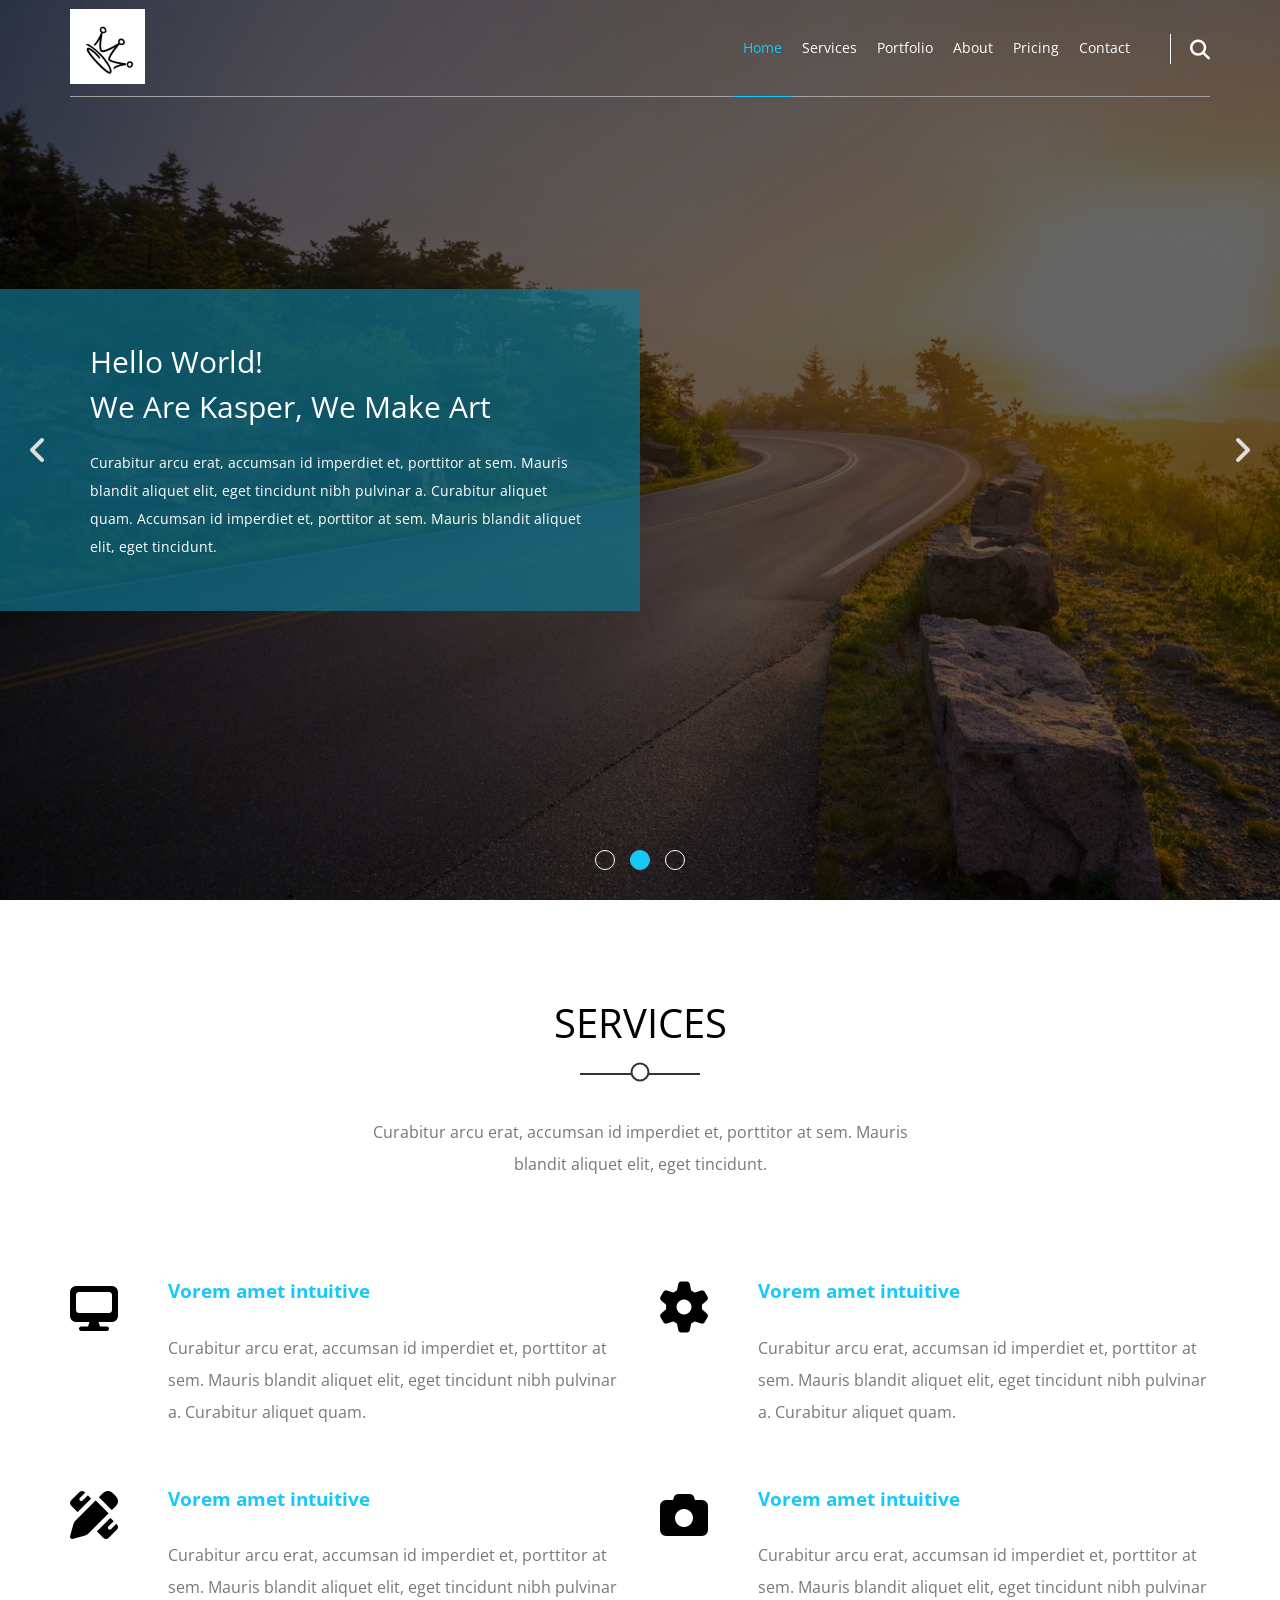
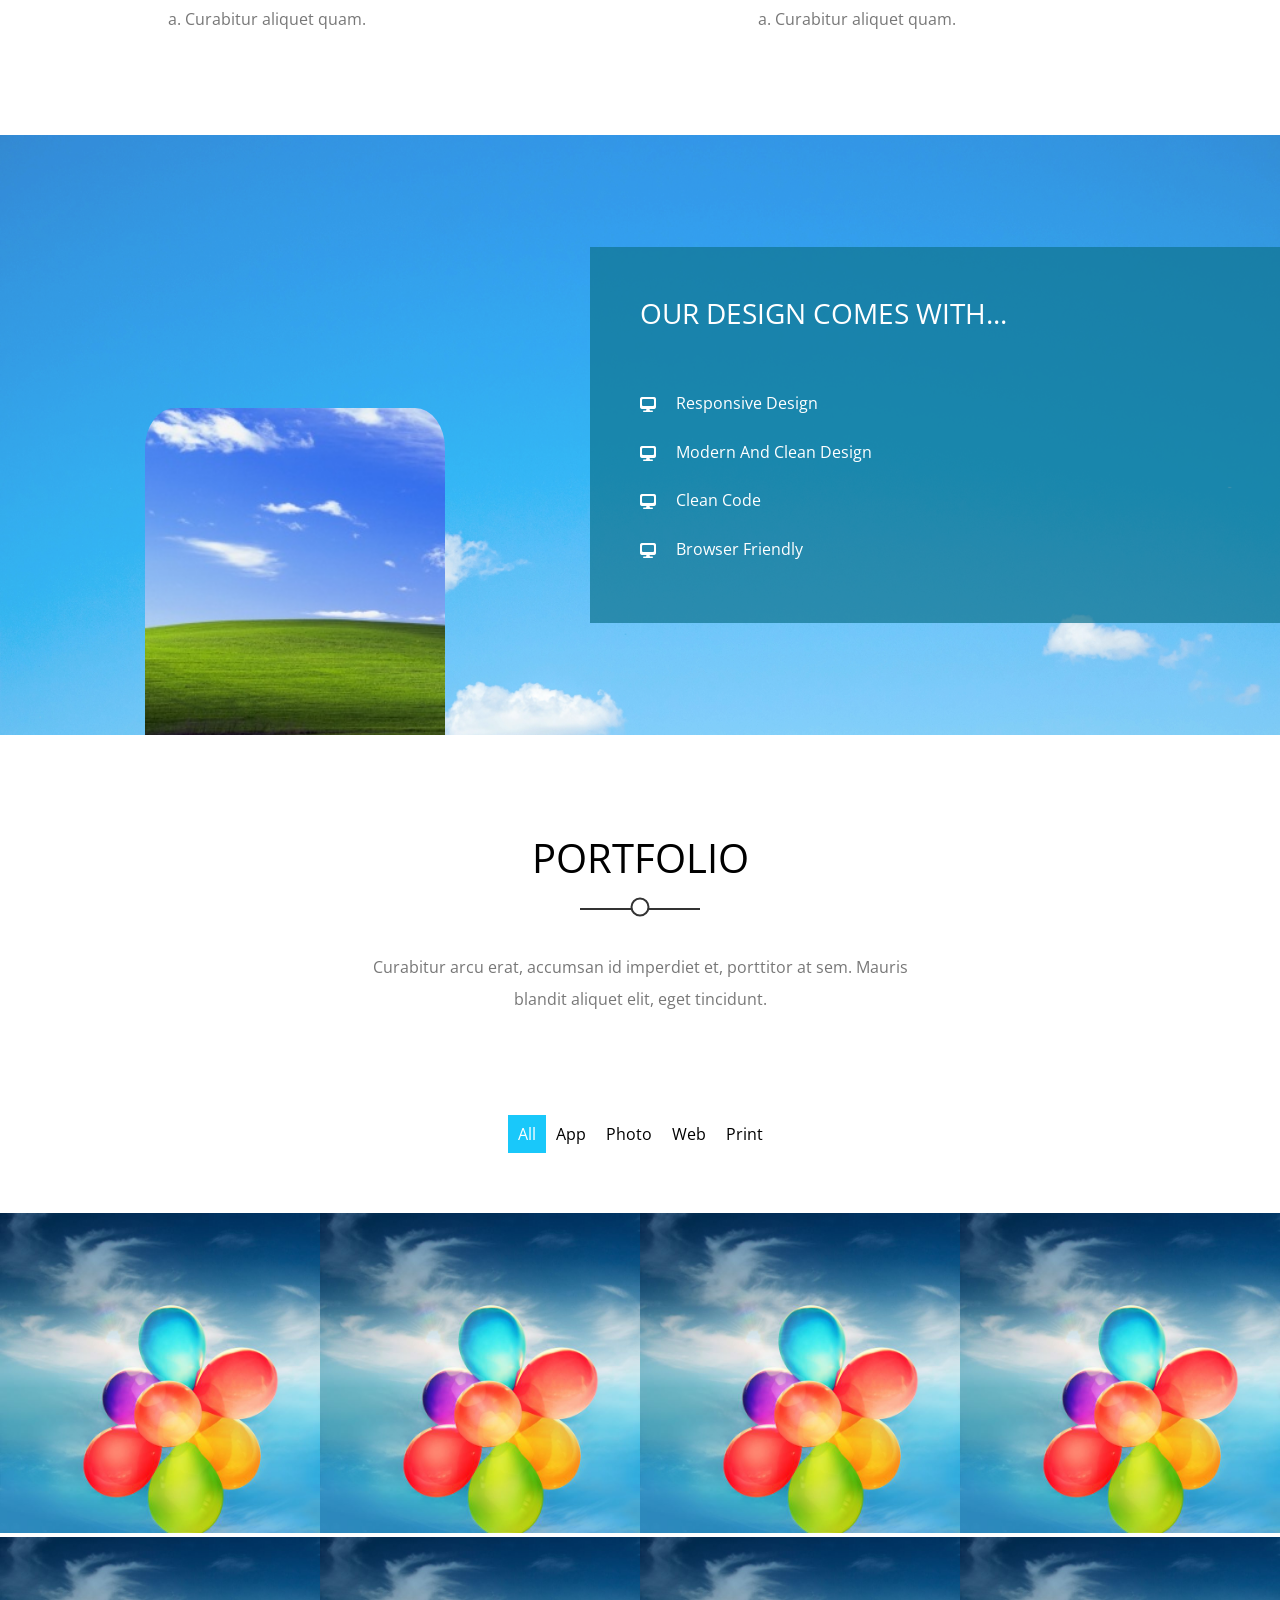
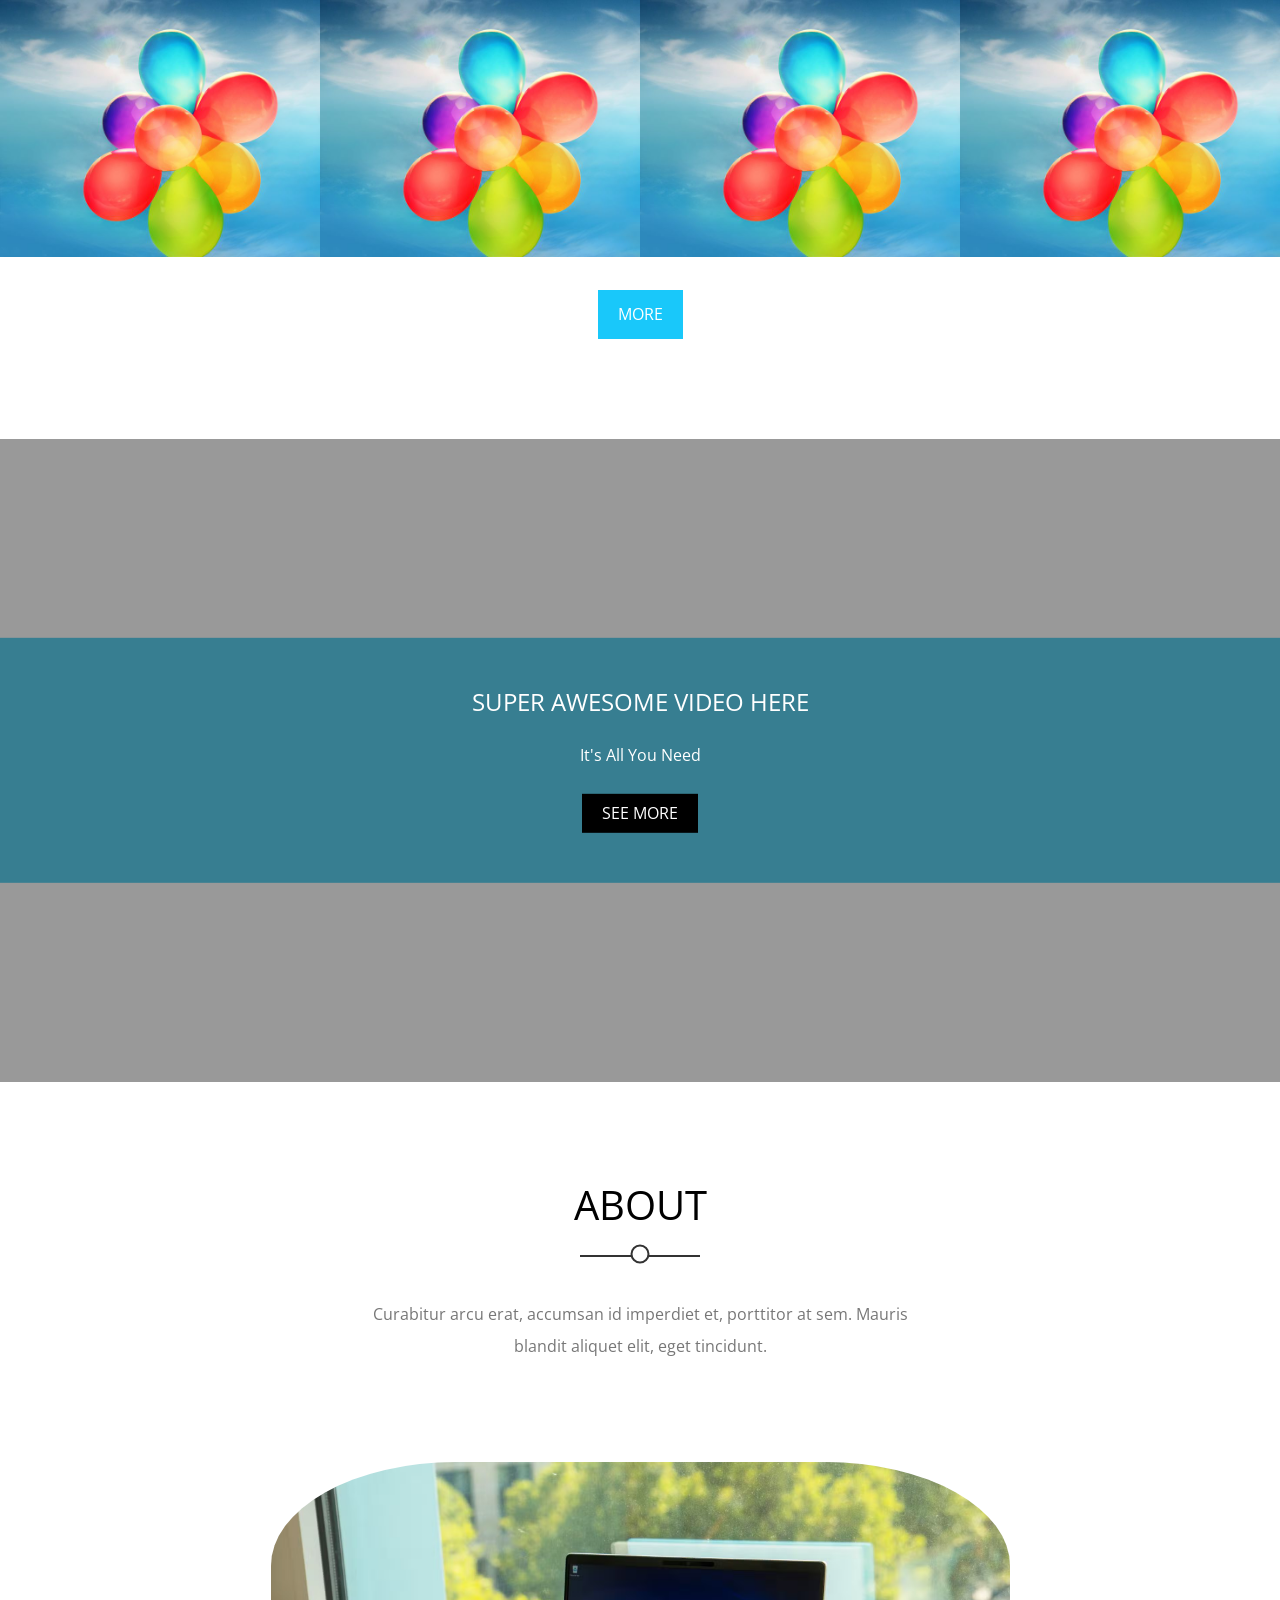
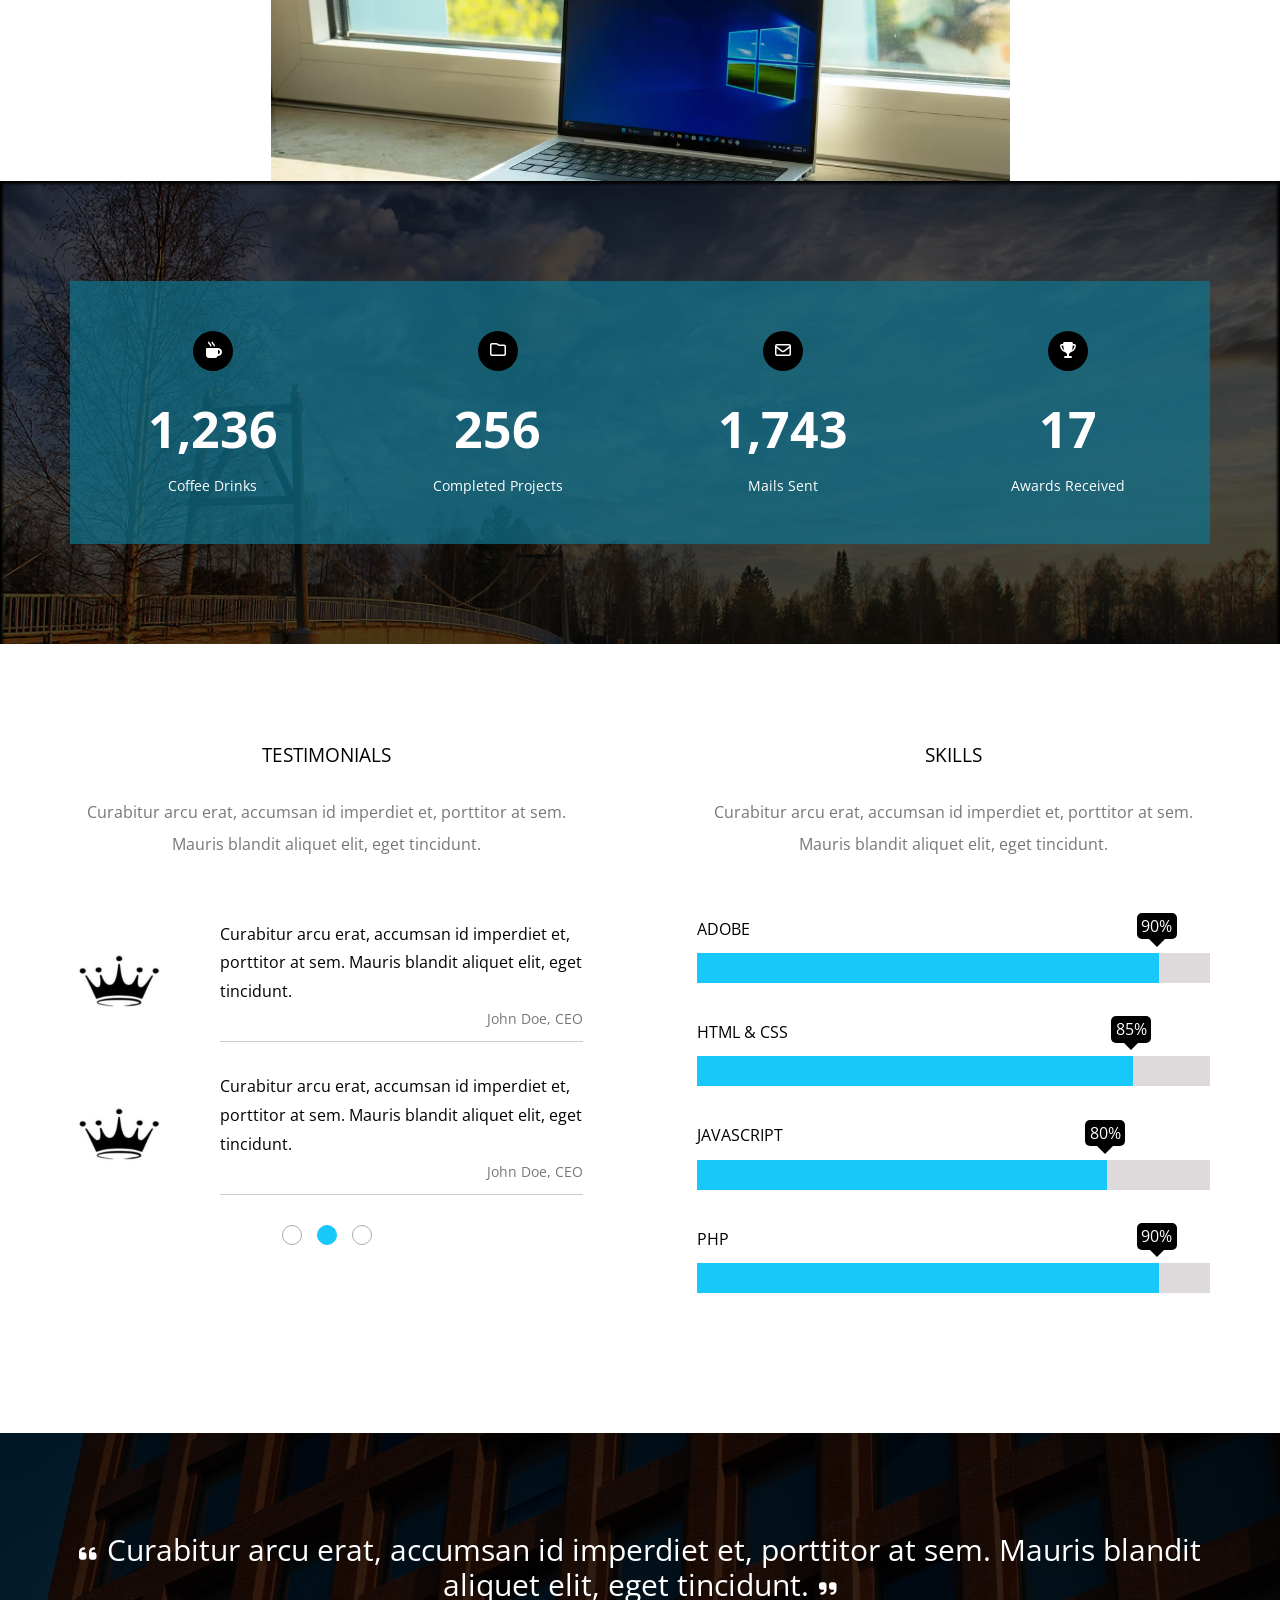
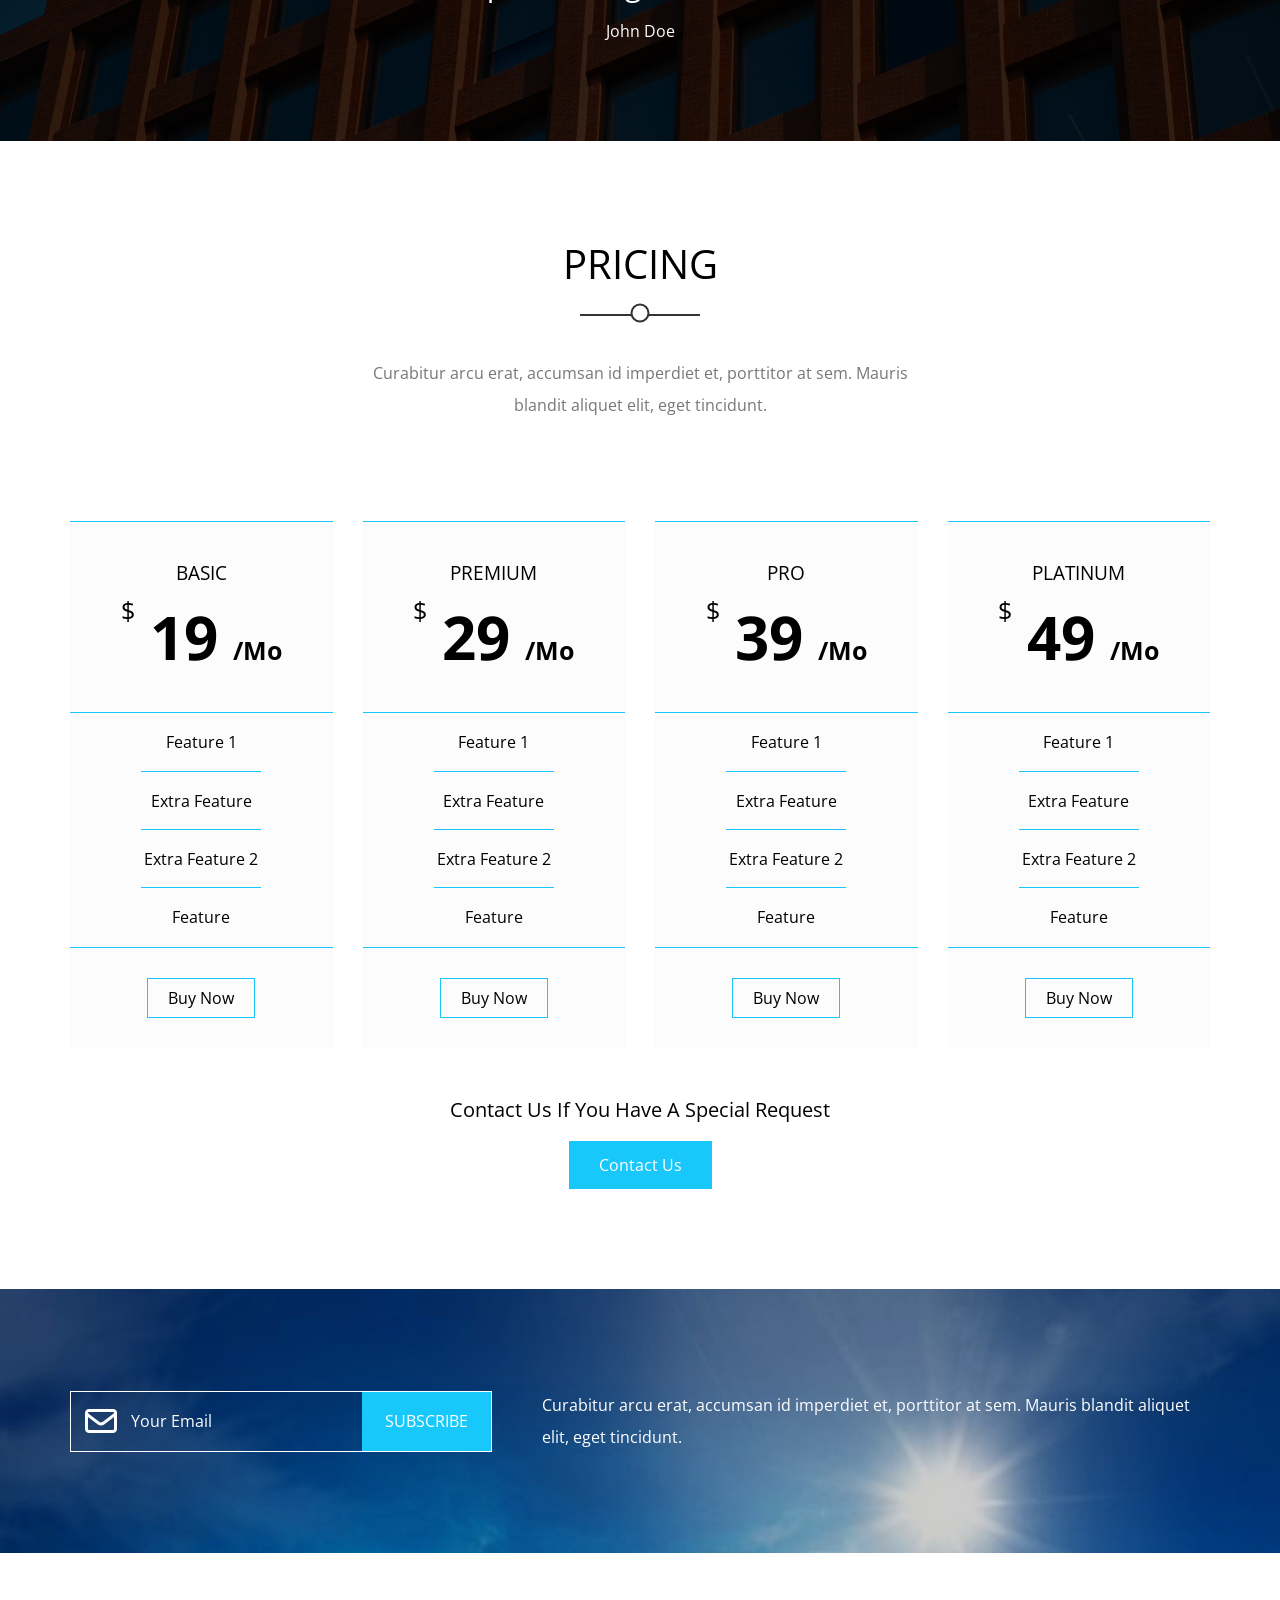
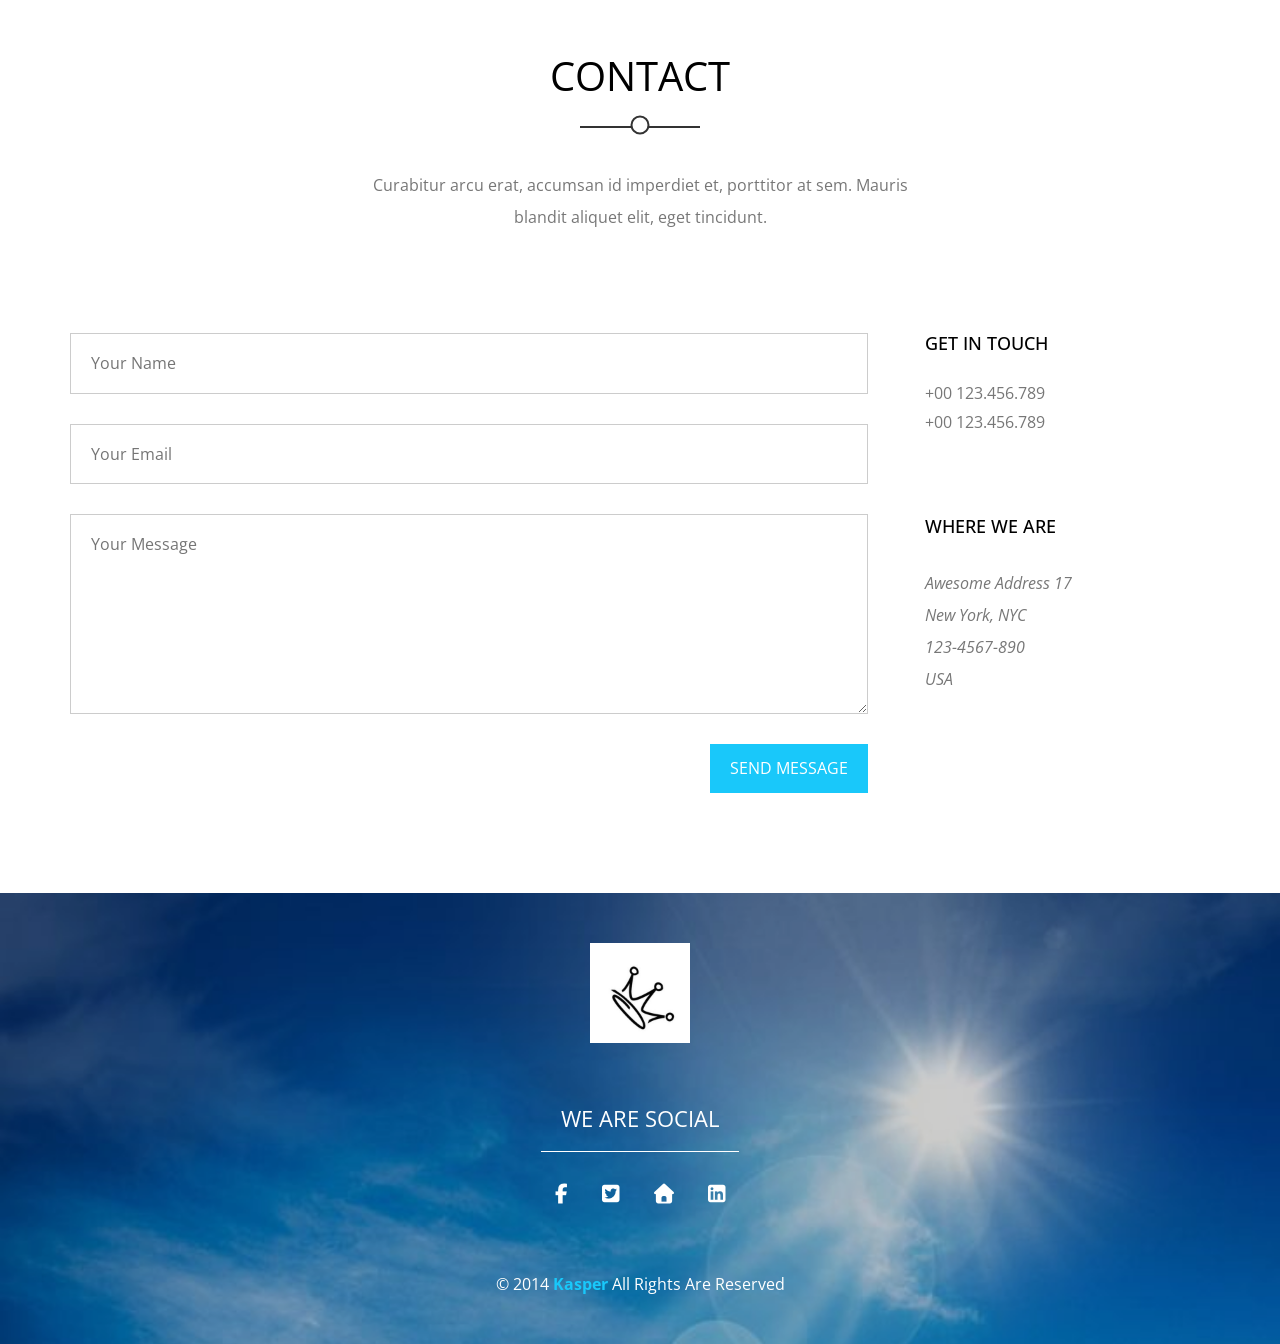
<file: index.html>
<!DOCTYPE html>
<html lang="en">

<head>
    <meta charset="UTF-8">
    <meta name="viewport" content="width=device-width, initial-scale=1.0">
    <title>Kasper | Template two</title>
    <!-- Render All Elements Normally -->
    <link rel="stylesheet" href="css/normalize.css">
    <!-- Font Awesome Library -->
    <link rel="stylesheet" href="css/all.min.css">
    <!-- Main Template CSS -->
    <link rel="stylesheet" href="css/Kasper.css">
    <!-- Components -->
    <link rel="stylesheet" href="css/Components.css">
    <!-- Google Font -->
    <link rel="preconnect" href="https://fonts.googleapis.com">
    <link rel="preconnect" href="https://fonts.gstatic.com" crossorigin>
    <link href="https://fonts.googleapis.com/css2?family=Open+Sans:ital,wght@0,300..800;1,300..800&display=swap"
        rel="stylesheet">
</head>

<body>


    <!-- Start Header  -->
    <header>
        <div class="container">
            <a href="#" class="logo">
                <img src="Images/Logo1 300x300.jpg" alt="Logo">
            </a>
            <nav>
                <i class="fas fa-bars toggle-menu"></i>
                <ul>
                    <li><a href="#" class="active">Home</a></li>
                    <li><a href="#">Services</a></li>
                    <li><a href="#">Portfolio</a></li>
                    <li><a href="#">About</a></li>
                    <li><a href="#">Pricing</a></li>
                    <li><a href="#">Contact</a></li>
                </ul>
                <div class="form">
                    <i class="fas fa-search"></i>
                </div>
            </nav>
        </div>
    </header>
    <!-- End Header  -->

    <!-- Start Landing -->
    <div class="landing">
        <div class="overlay"></div>
        <div class="text">
            <div class="content">
                <h2>Hello World! <Br>
                    We Are Kasper, We Make Art</h2>
                <p>Curabitur arcu erat, accumsan id imperdiet et, porttitor at sem. Mauris blandit aliquet elit, eget
                    tincidunt nibh pulvinar a. Curabitur aliquet quam. Accumsan id imperdiet et, porttitor at sem.
                    Mauris blandit aliquet elit, eget tincidunt.</p>
            </div>
        </div>
        <i class="fas fa-angle-left change-background fa-2x left"></i>
        <i class="fas fa-angle-right change-background fa-2x right"></i>
        <ul class="bullets">
            <li></li>
            <li class="active"></li>
            <li></li>
        </ul>
    </div>
    <!-- End Landing -->

    <!-- Start Services -->
    <div class="services">
        <div class="container">
            <div class="main-heading">
                <h2>Services</h2>
                <p>Curabitur arcu erat, accumsan id imperdiet et, porttitor at sem. Mauris blandit aliquet elit, eget
                    tincidunt.</p>
            </div>
            <div class="services-container">
                <div class="srv-box">
                    <i class="fas fa-desktop fa-3x"></i>
                    <div class="srv-text">
                        <h3>Vorem amet intuitive
                        </h3>
                        <p>Curabitur arcu erat, accumsan id imperdiet et, porttitor at sem. Mauris blandit aliquet elit,
                            eget tincidunt nibh pulvinar a. Curabitur aliquet quam.
                        </p>
                    </div>
                </div>
                <div class="srv-box">
                    <i class="fas fa-cog fa-3x"></i>
                    <div class="srv-text">
                        <h3>Vorem amet intuitive
                        </h3>
                        <p>Curabitur arcu erat, accumsan id imperdiet et, porttitor at sem. Mauris blandit aliquet elit,
                            eget tincidunt nibh pulvinar a. Curabitur aliquet quam.
                        </p>
                    </div>
                </div>
                <div class="srv-box">
                    <i class="fas fa-pencil-ruler fa-3x"></i>
                    <div class="srv-text">
                        <h3>Vorem amet intuitive
                        </h3>
                        <p>Curabitur arcu erat, accumsan id imperdiet et, porttitor at sem. Mauris blandit aliquet elit,
                            eget tincidunt nibh pulvinar a. Curabitur aliquet quam.
                        </p>
                    </div>
                </div>
                <div class="srv-box">
                    <i class="fas fa-camera fa-3x"></i>
                    <div class="srv-text">
                        <h3>Vorem amet intuitive
                        </h3>
                        <p>Curabitur arcu erat, accumsan id imperdiet et, porttitor at sem. Mauris blandit aliquet elit,
                            eget tincidunt nibh pulvinar a. Curabitur aliquet quam.
                        </p>
                    </div>
                </div>
            </div>
        </div>
    </div>
    <!-- End Services -->

    <!-- Start Design Section -->
    <div class="design">
        <div class="image">
            <img src="Images/windows_xp_original-wallpaper-240x320.jpg" alt="Picture Of Phone">
        </div>
        <div class="text">
            <h2>Our Design Comes With...</h2>
            <ul>
                <li>Responsive Design</li>
                <li>Modern And Clean Design</li>
                <li>Clean Code</li>
                <li>Browser Friendly</li>
            </ul>
        </div>
    </div>
    <!-- End Design Section -->

    <!-- Start Portfolio -->
    <div class="portfolio">
        <div class="container">
            <div class="main-heading">
                <h2>Portfolio</h2>
                <p>Curabitur arcu erat, accumsan id imperdiet et, porttitor at sem. Mauris blandit aliquet elit, eget
                    tincidunt.</p>
            </div>
            <ul class="shuffle">
                <li class="active">All</li>
                <li>App</li>
                <li>Photo</li>
                <li>Web</li>
                <li>Print</li>
            </ul>
        </div>
        <div class="imgs-holder">
            <div class="box">
                <img src="Images/Balloons.jpg" alt="Image Of Portfolio">
                <div class="caption">
                    <h4>Awesome Image</h4>
                    <p>Photography</p>
                </div>
            </div>
            <div class="box">
                <img src="Images/Balloons.jpg" alt="Image Of Portfolio">
                <div class="caption">
                    <h4>Awesome Image</h4>
                    <p>Photography</p>
                </div>
            </div>
            <div class="box">
                <img src="Images/Balloons.jpg" alt="Image Of Portfolio">
                <div class="caption">
                    <h4>Awesome Image</h4>
                    <p>Photography</p>
                </div>
            </div>
            <div class="box">
                <img src="Images/Balloons.jpg" alt="Image Of Portfolio">
                <div class="caption">
                    <h4>Awesome Image</h4>
                    <p>Photography</p>
                </div>
            </div>
            <div class="box">
                <img src="Images/Balloons.jpg" alt="Image Of Portfolio">
                <div class="caption">
                    <h4>Awesome Image</h4>
                    <p>Photography</p>
                </div>
            </div>
            <div class="box">
                <img src="Images/Balloons.jpg" alt="Image Of Portfolio">
                <div class="caption">
                    <h4>Awesome Image</h4>
                    <p>Photography</p>
                </div>
            </div>
            <div class="box">
                <img src="Images/Balloons.jpg" alt="Image Of Portfolio">
                <div class="caption">
                    <h4>Awesome Image</h4>
                    <p>Photography</p>
                </div>
            </div>
            <div class="box">
                <img src="Images/Balloons.jpg" alt="Image Of Portfolio">
                <div class="caption">
                    <h4>Awesome Image</h4>
                    <p>Photography</p>
                </div>
            </div>
        </div>
        <a href="#" class="more">More</a>
    </div>
    <!-- End Portfolio -->

    <!-- Start Video -->
    <div class="video">
        <video autoplay muted loop>
            <source src="Videos/6967397-uhd_4096_2160_24fps.mp4" alt="Beautiful Video">
            Unfortunately, This Browser Does Not Support This Video.
        </video>
        <div class="text">
            <h2>Super Awesome Video Here</h2>
            <p>It's All You Need</p>
            <button>See More</button>
        </div>
    </div>
    <!-- End Video -->

    <!-- Start About -->
    <div class="about">
        <div class="container">
            <div class="main-heading">
                <h2>About</h2>
                <p>Curabitur arcu erat, accumsan id imperdiet et, porttitor at sem. Mauris blandit aliquet elit, eget
                    tincidunt.</p>
            </div>
            <img src="Images/hp-elitebook-1040-g11-12.avif" alt="Image Of A Laptop">
        </div>
    </div>
    <!-- End About -->

    <!-- Start Statistics -->
    <div class="statistics">
        <div class="container">
            <div class="box">
                <i class="fas fa-mug-hot"></i>
                <div class="number">1,236</div>
                <p>Coffee Drinks</p>
            </div>
            <div class="box">
                <i class="far fa-folder"></i>
                <div class="number">256</div>
                <p>Completed Projects</p>
            </div>
            <div class="box">
                <i class="far fa-envelope"></i>
                <div class="number">1,743</div>
                <p>Mails Sent</p>
            </div>
            <div class="box">
                <i class="fas fa-trophy"></i>
                <div class="number">17</div>
                <p>Awards Received</p>
            </div>
        </div>
    </div>
    <!-- End Statistics -->

    <!-- Start Skills -->
    <div class="our-skills">
        <div class="container">
            <div class="testimonials">
                <h3>Testimonials</h3>
                <p>Curabitur arcu erat, accumsan id imperdiet et, porttitor at sem. Mauris blandit aliquet elit, eget
                    tincidunt.</p>
                <div class="content">
                    <img src="Images/Logo2 300x300 .jpg" alt="Photo Of First Review User">
                    <div class="text">
                        Curabitur arcu erat, accumsan id imperdiet et, porttitor at sem. Mauris blandit aliquet elit,
                        eget
                        tincidunt.
                        <p>John Doe, CEO</p>
                    </div>
                </div>
                <div class="content">
                    <img src="Images/Logo2 300x300 .jpg" alt="Photo Of Second Review User">
                    <div class="text">
                        Curabitur arcu erat, accumsan id imperdiet et, porttitor at sem. Mauris blandit aliquet elit,
                        eget
                        tincidunt.
                        <p>John Doe, CEO</p>
                    </div>
                </div>
                <ul class="bullets">
                    <li></li>
                    <li class="active"></li>
                    <li></li>
                </ul>
            </div>
            <div class="skills">
                <h3>Skills</h3>
                <p>Curabitur arcu erat, accumsan id imperdiet et, porttitor at sem. Mauris blandit aliquet elit, eget
                    tincidunt.</p>
                <div class="prog-holder">
                    <h4>Adobe</h4>
                    <div class="prog">
                        <span style=" width: 90%;" data-progress="90%"></span>
                    </div>
                </div>
                <div class="prog-holder">
                    <h4>HTML &amp; CSS</h4>
                    <div class="prog">
                        <span style="width: 85%;" data-progress="85%"></span>
                    </div>
                </div>

                <div class="prog-holder">
                    <h4>JavaScript</h4>
                    <div class="prog">
                        <span style="width: 80%;" data-progress="80%"></span>
                    </div>

                </div>
                <div class="prog-holder">
                    <h4>PHP</h4>
                    <div class="prog">
                        <span style=" width: 90%;" data-progress="90%"></span>
                    </div>
                </div>
            </div>
        </div>
    </div>
    <!-- End Skills -->

    <!-- Start Quote -->
    <div class="quote">
        <div class="container">
            <q>Curabitur arcu erat, accumsan id imperdiet et, porttitor at sem. Mauris blandit aliquet elit, eget
                tincidunt.</q>
            <span>John Doe</span>
        </div>
    </div>
    <!-- End Quote -->

    <!-- Start Pricing -->
    <div class="pricing">
        <div class="container">
            <div class="main-heading">
                <h2>Pricing</h2>
                <p>Curabitur arcu erat, accumsan id imperdiet et, porttitor at sem. Mauris blandit aliquet elit, eget
                    tincidunt.</p>
            </div>
            <div class="plans">
                <div class="plan">
                    <div class="head">
                        <h3>Basic</h3>
                        <span class="price">19</span>
                    </div>
                    <ul>
                        <li>Feature 1</li>
                        <li>Extra Feature</li>
                        <li>Extra Feature 2</li>
                        <li>Feature</li>
                    </ul>
                    <div class="foot">
                        <a href="#">Buy Now</a>
                    </div>
                </div>
                <div class="plan">
                    <div class="head">
                        <h3>Premium</h3>
                        <span class="price">29</span>
                    </div>
                    <ul>
                        <li>Feature 1</li>
                        <li>Extra Feature</li>
                        <li>Extra Feature 2</li>
                        <li>Feature</li>
                    </ul>
                    <div class="foot">
                        <a href="#">Buy Now</a>
                    </div>
                </div>
                <div class="plan">
                    <div class="head">
                        <h3>Pro</h3>
                        <span class="price">39</span>
                    </div>
                    <ul>
                        <li>Feature 1</li>
                        <li>Extra Feature</li>
                        <li>Extra Feature 2</li>
                        <li>Feature</li>
                    </ul>
                    <div class="foot">
                        <a href="#">Buy Now</a>
                    </div>
                </div>
                <div class="plan">
                    <div class="head">
                        <h3>Platinum</h3>
                        <span class="price">49</span>
                    </div>
                    <ul>
                        <li>Feature 1</li>
                        <li>Extra Feature</li>
                        <li>Extra Feature 2</li>
                        <li>Feature</li>
                    </ul>
                    <div class="foot">
                        <a href="#">Buy Now</a>
                    </div>
                </div>
            </div>
            <p class="contact-text">Contact Us If You Have A Special Request</p>
            <a href="#" class="contact-link">Contact Us</a>
        </div>
    </div>
    <!-- End Pricing -->

    <!-- Start Subscribe -->
    <div class="subscribe">
        <div class="container">
            <form action="">
                <i class="fa-regular fa-envelope fa-2xl"></i>
                <input type="email" name="mail" placeholder="Your Email">
                <input type="submit" value="Subscribe">
            </form>
            <p>Curabitur arcu erat, accumsan id imperdiet et, porttitor at sem. Mauris blandit aliquet elit, eget
                tincidunt.</p>
        </div>
    </div>
    <!-- End Subscribe -->

    <!-- Start Contact -->
    <div class="contact">
        <div class="container">
            <div class="main-heading">
                <h2>Contact</h2>
                <p>Curabitur arcu erat, accumsan id imperdiet et, porttitor at sem. Mauris blandit aliquet elit, eget
                    tincidunt.</p>
            </div>
            <div class="content">
                <form action="">
                    <input class="main-input" type="text" name="name" placeholder="Your Name">
                    <input class="main-input" type="email" name="mail" placeholder="Your Email">
                    <textarea class="main-input" name="message" placeholder="Your Message"></textarea>
                    <input type="submit" value="Send Message">
                </form>
                <div class="info">
                    <h4>Get In Touch</h4>
                    <span class="phone">+00 123.456.789</span>
                    <span class="phone">+00 123.456.789</span>
                    <h4>Where We Are</h4>
                    <address>
                        Awesome Address 17 <br>New York, NYC <br> 123-4567-890 <br> USA
                    </address>
                </div>
            </div>
        </div>
    </div>
    <!-- End Contact -->

    <!-- Start Footer -->
    <div class="footer">
        <div class="container">
            <img src="Images/Logo1 300x300.jpg" alt="Logo">
            <p>We Are Social</p>
            <div class="social-icons">
                <i class="fa-brands fa-facebook-f fa-lg"></i>
                <i class="fa-brands fa-square-twitter fa-lg"></i>
                <i class="fa-solid fa-house fa-lg"></i>
                <i class="fa-brands fa-square-linkedin fa-lg"></i>
            </div>
            <p class="copyright">&copy; 2014 <span>Kasper</span> All Rights Are Reserved</p>
        </div>
    </div>
    <!-- End Footer -->

</body>

</html>
</file>
<file: css/Kasper.css>
/* Start Global Variables */

:root {
    --main-color: #19c8fa;
    --transperant-color: rgb(15 116 143 / 70%);
    --section-padding: 100px;
    --p-color: #777;
}


/* End Global Variables */

/* Start Global Rules */

* {
    -webkit-box-sizing: border-box;
    -moz-box-sizing: border-box;
    box-sizing: border-box;
    padding: 0;
    margin: 0;
}

* ::selection {
    background-color: var(--main-color);
    color: white;
}

html {
    scroll-behavior: smooth;
}

body {
    font-family: "Open Sans", sans-serif;
}

ul {
    list-style: none;
}

.container {
    padding-left: 15px;
    padding-right: 15px;
    margin-left: auto;
    margin-right: auto;
}

/* Small */

@media (min-width : 768px) {
    .container {
        width: 750px;
    }
}

/* Medium */

@media (min-width : 992px) {
    .container {
        width: 970px;
    }
}

/* Large */

@media (min-width : 1200px) {
    .container {
        width: 1170px;
    }
}

/* End Global Rules */

/* Start Header */

header {
    position: absolute;
    width: 100%;
    left: 0;
    z-index: 2;
}

header .container {
    display: flex;
    justify-content: space-between;
    align-items: center;
    position: relative;
    min-height: 97px;
}

header .container::after {
    content: "";
    position: absolute;
    width: calc(100% - 30px);
    height: 1px;
    background-color: #a2a2a2;
    bottom: 0;
    z-index: -1;
}

header .container>a img {
    width: 75px;
    height: 75px;
}

header .container nav {
    flex: 1;
    display: flex;
    justify-content: flex-end;
    align-items: center;
}

header .container nav .toggle-menu {
    color: white;
    font-size: 22px;
}

@media (min-width : 768px) {
    header .container nav .toggle-menu {
        display: none;
    }
}

header .container nav ul {
    display: flex;
}

@media (max-width : 768px) {
    header .container nav ul {
        display: none;
    }

    header .container nav .toggle-menu:hover+ul {
        display: flex;
        flex-direction: column;
        position: absolute;
        top: 100%;
        left: 0;
        width: 100%;
        background-color: rgb(0 0 0 / 50%);
    }

    header .container nav .toggle-menu:hover+ul li {
        text-align: center;
    }

    header .container nav li a {
        padding: 15px !important;
    }

}

header .container nav ul li a {
    display: block;
    color: white;
    text-decoration: none;
    transition: all 0.5s ease 0.1s;
    padding: 40px 10px;
    font-size: 14px;
}

header .container nav ul li:not(:first-child) a {
    border-bottom: 1px solid transparent;
}


header .container nav ul li a.active,
header .container nav ul li a:hover {
    color: var(--main-color);
    border-bottom: 1px solid var(--main-color);
}

header .container nav .form {
    width: 40px;
    height: 30px;
    position: relative;
    margin-left: 30px;
    border-left: 1px solid white;
}

header .container nav .form i {
    color: white;
    position: absolute;
    right: 0;
    top: 50%;
    transform: translateY(-50%);
    font-size: 20px;
}

@media (max-width: 767px) {
    body:has(header .container nav .toggle-menu:hover) .landing {
        filter: blur(10px);
    }
}


/* End Header */

/* Start Landing */

.landing {
    min-height: 100vh;
    background-color: #1f2021;
    background-image: url(../Images/jack-cohen-7m-Dt6NwCnI-unsplash.jpg);
    background-size: cover;
    position: relative;
}

.landing .overlay {
    position: absolute;
    top: 0;
    right: 0;
    width: 100%;
    height: 100%;
    background-color: rgb(0 0 0 /60%);
}

.landing .text {
    position: absolute;
    left: 0;
    top: 50%;
    transform: translateY(-50%);
    color: white;
    background-color: var(--transperant-color);
    width: 50%;
    padding: 50px;
    display: flex;
    justify-content: flex-end;
}


.landing .text .content {
    max-width: 500px;
    margin-left: 15px;
}

@media (max-width: 767px) {
    .landing .text {
        width: 100%;
    }

    .landing .text .content {
        max-width: 100%;
    }
}


.landing .text .content h2 {
    font-size: 30px;
    margin-bottom: 20px;
    line-height: 1.5;
    font-weight: 400;
}

.landing .text .content p {
    font-size: 14px;
    line-height: 2;
}

.landing .change-background {
    position: absolute;
    top: 50%;
    transform: translateY(-50%);
    color: #ddd;
}

@media (max-width: 767px) {
    .landing .change-background {
        display: none;
    }
}

.landing .change-background.right {
    right: 30px;
}

.landing .change-background.left {
    left: 30px;
}

.landing .bullets {
    position: absolute;
    bottom: 30px;
    left: 50%;
    transform: translateX(-50%);
    width: 90px;
    display: flex;
    justify-content: space-between;
}

.landing .bullets li {
    width: 20px;
    height: 20px;
    border: 1px solid white;
    border-radius: 50%;
}

.landing .bullets li.active {
    background-color: var(--main-color);
    border-color: var(--main-color);
}



/* End Landing */

/* Start Services */

.services {
    padding-top: var(--section-padding);
    padding-bottom: var(--section-padding);
}

@media (min-width : 768px) {
    .services .services-container {
        display: grid;
        grid-template-columns: repeat(auto-fill, minmax(450px, 1fr));
        grid-column-gap: 40px;
        grid-row-gap: 60px;
    }

}

.services .services-container .srv-box {
    display: flex;
}


.services .services-container .srv-box i {
    margin-right: 50px;
}

@media (max-width : 767px) {
    .services .services-container .srv-box {
        flex-direction: column;
        margin-bottom: 40px;
        text-align: center;
    }

    .services .services-container .srv-box i {
        margin: 0 0 30px;
    }
}

.services .services-container .srv-box .srv-text h3 {
    margin-bottom: 30px;
    color: var(--main-color);
}

.services .services-container .srv-box .srv-text p {
    line-height: 2;
    color: var(--p-color);
}

/* End Services */

/* Start Design Section */

.design {
    padding-top: var(--section-padding);
    padding-bottom: var(--section-padding);
    height: 600px;
    position: relative;
    background-image: url(../Images/iurii-bannov-CazwetR-sBc-unsplash.jpg);
    background-size: cover;
    display: flex;
    align-items: center;
    overflow: hidden;
}

.design::before {
    content: '';
    position: absolute;
    top: 0;
    right: 0;
    width: 100%;
    height: 100%;
    background-color: rgb(255 255 255 / 20%);
}

.design .image,
.design .text {
    position: relative;
    z-index: 2;
    flex: 1;
}

.design .image {
    text-align: center;
}

/* 
@media(max-width : 767px) {
    .design .image {
        display: none;
    }
} */

.design .image img {
    position: relative;
    bottom: -175px;
    border-top-right-radius: 10%;
    border-top-left-radius: 10%;
    width: 300px;
}

.design .text {
    color: white;
    padding: 50px;
    background-color: var(--transperant-color);
}

.design .text h2 {
    margin-bottom: 50px;
    font-weight: 400;
    font-size: 28px;
    text-transform: uppercase;
}

.design .text li {
    padding: 15px 0;
}

.design .text li::before {
    font-family: "Font Awesome 5 Free";
    content: "\f390";
    font-weight: 900;
    margin-right: 20px;
    position: relative;
    top: 1px;
}

@media(max-width : 767px) {
    .design {
        flex-direction: column;
        height: fit-content;
        overflow: initial;
    }

    .design .image img {
        position: initial;
        margin-bottom: 50px;
        width: CALC(80% + 60px);
        border-radius: 10%;
    }
}


/* End Design Section */

/* Start Portfolio */

.portfolio {
    padding-top: var(--section-padding);
    padding-bottom: var(--section-padding);
}

.portfolio .container .shuffle {
    display: flex;
    justify-content: center;
}

.portfolio .container .shuffle>li {
    padding: 10px;
}

.portfolio .container .shuffle li.active {
    background-color: var(--main-color);
    color: white;
}

.portfolio .imgs-holder {
    display: flex;
    flex-wrap: wrap;
    margin-top: 60px;
}

.portfolio .imgs-holder .box {
    position: relative;
    overflow: hidden;
}

.portfolio .imgs-holder .box:hover .caption {
    bottom: 0;
}

.portfolio .imgs-holder .box:hover img {
    transform: scale(1.1) rotate(3deg);
}

@media (min-width : 768px) {
    .portfolio .imgs-holder .box {
        flex-basis: 50%;
    }
}

@media (min-width : 1199px) {
    .portfolio .imgs-holder .box {
        flex-basis: 25%;
    }
}

.portfolio .imgs-holder .box img {
    max-width: 100%;
    transition: all 0.3s ease 0.1s;
}

.portfolio .imgs-holder .box .caption {
    position: absolute;
    left: 0;
    padding: 20px;
    width: 100%;
    transition: all 0.3s ease 0.1s;
    background-color: white;
    bottom: -100%;
}

.portfolio .imgs-holder .box .caption h4 {
    margin-bottom: 10px;
    font-weight: 400;
}

.portfolio .imgs-holder .box .caption p {
    color: var(--main-color);
}

.portfolio .more {
    width: fit-content;
    margin: 30px auto 0;
    display: block;
    text-decoration: none;
    text-transform: uppercase;
    padding: 15px 20px;
    background-color: var(--main-color);
    color: white;
    font-weight: 400;
}

/* End Portfolio */

/* Start Video */

.video {
    position: relative;
}

.video::before {
    content: "";
    position: absolute;
    top: 0;
    right: 0;
    width: 100%;
    height: 100%;
    background-color: rgb(0 0 0 /40%);
}

.video video {
    width: 100%;
}

.video .text {
    position: absolute;
    top: 50%;
    transform: translateY(-50%);
    width: 100%;
    text-align: center;
    background-color: var(--transperant-color);
    color: white;
    padding: 50px;

}

.video .text h2 {
    text-transform: uppercase;
    margin-bottom: 30px;
    font-weight: 400;
}

.video .text p {
    margin-bottom: 30px;
}

.video .text button {
    padding: 10px 20px;
    background-color: black;
    color: white;
    border: none;
    text-transform: uppercase;
}

/* End Video */

/* Start About */
.about {
    padding-top: var(--section-padding);
    overflow: hidden;
    text-align: center;
}

.about img {
    width: 739px;
    max-width: 100%;
    position: relative;
    bottom: -100px;
    border-top-right-radius: 25%;
    border-top-left-radius: 25%;
    margin-top: -100px;
}

@media (max-width: 767px) {
    .about img {
        width: 739px;
        max-width: 100%;
        position: relative;
        bottom: -25px;
        border-top-right-radius: 25%;
        border-top-left-radius: 25%;
        margin-top: -25px;
    }
}

/* End About */

/* Start Statistics  */

.statistics {
    padding-top: var(--section-padding);
    padding-bottom: var(--section-padding);
    text-align: center;
    background-image: url(../Images/v2.jpeg);
    background-size: cover;
    position: relative;
}

.statistics::before {
    content: "";
    position: absolute;
    top: 0;
    right: 0;
    width: 100%;
    height: 100%;
    background-color: rgb(0 0 0 /70%);
}

.statistics .container {
    position: relative;
    display: flex;
    flex-wrap: wrap;
}

.statistics .container .box {
    color: white;
    background-color: var(--transperant-color);
    padding: 50px;
}

@media (max-width :767px) {
    .statistics .container .box {
        flex-basis: 100%;
    }
}

@media (min-width :768px) {
    .statistics .container .box {
        flex-basis: 50%;
    }
}

/* @media (max-width :991px) {
    .statistics .container .box {
        flex-basis: 50%;
    }
} */

@media (min-width :992px) {
    .statistics .container .box {
        flex-basis: 25%;
    }
}

.statistics .container .box i {
    background-color: black;
    border-radius: 50%;
    width: 40px;
    height: 40px;
    /* padding: 10px; */
    display: flex;
    justify-content: center;
    align-items: center;
    margin: 0 auto 30px;
}

.statistics .container .box .number {
    font-size: 50px;
    font-weight: bold;
    margin: 0 0 20px;
}

.statistics .container .box p {
    font-size: 14px;
}

/* End Statistics  */

/* Start Skills */

.our-skills {
    padding-top: var(--section-padding);
    padding-bottom: var(--section-padding);
}

.our-skills .container {
    display: flex;
    justify-content: space-between;
    flex-wrap: wrap;
}

@media (min-width : 992px) {
    .our-skills .container>div {
        flex-basis: 45%;
    }
}

.our-skills .container>div>h3 {
    text-align: center;
    margin: 0 0 30px;
    font-weight: 400;
    text-transform: uppercase;
}

.our-skills .container>div>p {
    text-align: center;
    margin-bottom: 60px;
    line-height: 2;
    color: var(--p-color);
}

.our-skills .container .testimonials .content {
    display: flex;
    align-items: center;
    margin-bottom: 30px;
}

.our-skills .container .testimonials .content img {
    width: 100px;
    border-radius: 50%;
    margin-right: 50px;
}

@media (max-width : 767px) {

    .our-skills .container .testimonials .content {
        flex-direction: column;
        text-align: center;
    }

    .our-skills .container .testimonials .content img {
        margin: 0 0 20px;
        align-self: center;
    }

}

.our-skills .container .testimonials .content .text {
    line-height: 1.8;
    border-bottom: 1px solid #ccc;
}

.our-skills .container .testimonials .content .text p {
    text-align: right;
    font-size: 14px;
    color: var(--p-color);
    margin-bottom: 10px;
}

.our-skills .container .testimonials .bullets {
    width: 90px;
    display: flex;
    margin: 30px auto 40px;
    justify-content: space-between;
}

.our-skills .container .testimonials .bullets li {
    width: 20px;
    height: 20px;
    border: 1px solid #aaa;
    border-radius: 50%;
}

.our-skills .container .testimonials .bullets .active {
    background-color: var(--main-color);
    border-color: var(--main-color);
}

.our-skills .container .skills .prog-holder {
    margin-bottom: 40px;
}

.our-skills .container .skills .prog-holder h4 {
    margin-bottom: 15px;
    text-transform: uppercase;
    font-weight: 400;
}

.our-skills .container .skills .prog-holder .prog {
    height: 30px;
    background-color: #dedadc;
}

.our-skills .container .skills .prog-holder span {
    display: block;
    background-color: var(--main-color);
    height: 100%;
    position: relative;
}

.our-skills .container .skills .prog-holder span::before {
    content: attr(data-progress);
    position: absolute;
    top: -40px;
    right: -18px;
    background-color: black;
    color: white;
    padding: 4px 0;
    border-radius: 5px;
    width: 40px;
    text-align: center;
}

.our-skills .container .skills .prog-holder span::after {
    content: "";
    position: absolute;
    border: 8px solid;
    border-color: black transparent transparent;
    top: -14px;
    right: -6px;
}


/* End Skills */

/* Start Quote */

.quote {
    padding-top: var(--section-padding);
    padding-bottom: var(--section-padding);
    background-image: url(../Images/pexels-theonlyabdulla-38075334.jpg);
    background-size: cover;
    color: white;
    text-align: center;
    position: relative;
}

.quote::before {
    content: "";
    position: absolute;
    top: 0;
    right: 0;
    width: 100%;
    height: 100%;
    background-color: rgb(0, 0, 0, 70%);
}

.quote .container {
    position: relative;
}

.quote .container q {
    font-size: 30px;
    display: block;
    margin-bottom: 20px;
}

.quote .container q::before {
    content: "\f10d";
    font-family: "Font Awesome 5 Free";
    font-weight: 900;
    font-size: 20px;
    margin-right: 10px;
}

.quote .container q::after {
    content: "\f10e";
    font-family: "Font Awesome 5 Free";
    font-weight: 900;
    font-size: 20px;
    margin-left: 10px;
}

/* End Quote */

/* Start Pricing */

.pricing {
    padding-top: var(--section-padding);
    padding-bottom: var(--section-padding);
}


.pricing .container .plans {
    display: grid;
    grid-template-columns: repeat(auto-fill, minmax(250px, 1fr));
    gap: 30px;
}

.pricing .container .plans .plan {
    text-align: center;
    background-color: #fcfcfc;
}

@media (min-width : 992px) and (max-width:1199px) {
    .pricing .container .plans .plan:last-child {
        grid-column: span 3;
        width: calc((100% / 3) - 20px);
        margin: 0 auto;
    }
}

.pricing .container .plans .plan .head {
    border-top: 1px solid var(--main-color);
    border-bottom: 1px solid var(--main-color);
    padding: 40px 20px;
}

.pricing .container .plans .plan .head h3 {
    margin-bottom: 20px;
    font-weight: 400;
    text-transform: uppercase;
}

.pricing .container .plans .plan .head .price {
    font-size: 60px;
    font-weight: 700;
}

.pricing .container .plans .plan .head .price::before {
    content: "$";
    font-weight: initial;
    position: relative;
    font-size: 25px;
    right: 15px;
    bottom: 40px;
}

.pricing .container .plans .plan .head .price::after {
    content: "/Mo";
    font-size: 25px;
    position: relative;
    left: 15px;
}

.pricing .container .plans .plan ul li {
    padding: 20px;
}

.pricing .container .plans .plan ul li:not(:last-child) {
    position: relative;
}

.pricing .container .plans .plan ul li:not(:last-child)::after {
    content: "";
    position: absolute;
    width: 120px;
    height: 1px;
    background-color: var(--main-color);
    bottom: 0;
    left: 50%;
    transform: translateX(-50%);
}

.pricing .container .plans .plan .foot {
    border-top: 1px solid var(--main-color);
}

.pricing .container .plans .plan .foot a {
    display: block;
    border: 1px solid var(--main-color);
    text-decoration: none;
    color: black;
    padding: 10px 20px;
    width: fit-content;
    margin: 30px auto;
}

.pricing .container .contact-text {
    text-align: center;
    margin-top: 50px;
    font-size: 20px;
}

.pricing .container .contact-link {
    display: block;
    text-align: center;
    text-decoration: none;
    color: white;
    background-color: var(--main-color);
    width: fit-content;
    margin: 20px auto 0;
    padding: 15px 30px;
    transition: all 0.5s ease 0.1s;
}

.pricing .container .contact-link:hover {
    color: yellow;
}

/* End Pricing */

/* Start Subscribe */

.subscribe {
    padding-top: var(--section-padding);
    padding-bottom: var(--section-padding);
    background-image: url(../Images/تنزيل.jpg);
    background-size: cover;
    position: relative;
    color: white;
}

.subscribe::before {
    content: "";
    position: absolute;
    top: 0;
    right: 0;
    width: 100%;
    height: 100%;
    background-color: rgb(0 0 0 /20%);
}

.subscribe .container {
    position: relative;
    display: flex;
    align-items: center;
}

@media (max-width :991px) {
    .subscribe .container {
        flex-direction: column;
    }
}

.subscribe .container form {
    display: flex;
    position: relative;
    width: 500px;
    max-width: 100%;
}

.subscribe .container form i {
    position: absolute;
    top: 50%;
    transform: translatey(-50%);
    left: 15px;
}

.subscribe .container form input[type="email"] {
    width: calc(100% - 130px);
    border: 1px solid white;
    border-right: none;
    background-color: transparent;
    padding: 20px 20px 20px 60px;
    caret-color: var(--main-color);
    color: white;
    /* transition: all 0.5s ease 0.1s; */
}

.subscribe .container form input[type="email"]:focus-visible {
    outline: 1px solid white;
    border-right: 1px solid white;
    margin-right: 5px;
}

.subscribe .container form input[type="email"]::placeholder {
    color: white;
}

.subscribe .container form input[type="email"]::-webkit-input-placeholder {
    color: white;
}

.subscribe .container form input[type="email"]::-moz-placeholder {
    color: white;
}

.subscribe .container form input[type="submit"] {
    width: 130px;
    border: 1px solid white;
    border-left: none;
    background-color: var(--main-color);
    padding: 10px 20px;
    color: white;
    text-transform: uppercase;
}

.subscribe .container>p {
    margin-left: 50px;
    line-height: 2;
}

@media (max-width :991px) {
    .subscribe .container>p {
        margin: 30px 0 0;
        text-align: center;
    }
}

/* End Subscribe */

/* Start Contact */

.contact {
    padding-top: var(--section-padding);
    padding-bottom: var(--section-padding);
}

.contact .container .content {
    display: flex;
    justify-content: space-between;
}

@media (max-width :767px) {
    .contact .container .content {
        flex-direction: column;
    }
}

.contact .container .content form {
    flex-basis: 70%;
}

.contact .container .content form .main-input {
    padding: 20px;
    width: 100%;
    margin-bottom: 30px;
    display: block;
    border: 1px solid #ccc;
    caret-color: var(--main-color);
}

.contact .container .content form textarea.main-input {
    height: 200px;
}

.contact .container .content form input[type="submit"] {
    padding: 15px 20px;
    background-color: var(--main-color);
    border: none;
    color: white;
    text-transform: uppercase;
    display: flex;
    margin-left: auto;
    cursor: pointer;
}


.contact .container .content .info {
    flex-basis: 25%;
}

@media (max-width :767px) {
    .contact .container .content .info {
        order: -1;
        text-align: center;
    }
}

.contact .container .content .info h4 {
    text-transform: uppercase;
    font-weight: 500;
    margin-bottom: 30px;
    font-size: 18px;
}

.contact .container .content .info .phone {
    display: block;
    color: var(--p-color);
    margin-bottom: 10px;
}

.contact .container .content .info h4:nth-of-type(2) {
    margin-top: 85px;
}

@media (max-width :767px) {
    .contact .container .content .info h4:nth-of-type(2) {
        margin-top: 30px;
    }
}


.contact .container .content .info address {
    color: var(--p-color);
    line-height: 2;
}

@media (max-width :767px) {
    .contact .container .content .info address {
        margin-bottom: 40px
    }
}

/* End Contact */

/* Start Footer */

.footer {
    padding-top: calc(var(--section-padding) / 2);
    padding-bottom: calc(var(--section-padding) / 2);
    background-image: url(../Images/تنزيل.jpg);
    background-size: cover;
    position: relative;
    color: white;
    text-align: center;
}

.footer::before {
    content: "";
    position: absolute;
    top: 0;
    right: 0;
    width: 100%;
    height: 100%;
    background-color: rgb(0 0 0 /20%);
}

.footer .container {
    position: relative;
}

.footer .container img {
    width: 100px;
    height: 100px;
    margin-bottom: 20px;
}

.footer .container p:not(.copyright) {
    text-transform: uppercase;
    font-size: 22px;
    border-bottom: 1px solid white;
    width: fit-content;
    margin: 20px auto;
    padding: 20px;
}

.footer .container .social-icons i {
    padding: 10px 15px;
    transition: all 0.5s ease 0.1s;
}

.footer .container .social-icons i:first-child:hover {
    color: dodgerblue;
}

.footer .container .social-icons i:nth-child(2):hover {
    color: skyblue;
    ;
}

.footer .container .social-icons i:nth-child(3):hover {
    color: yellow;
}

.footer .container .social-icons i:last-child:hover {
    color: deepskyblue;
}

.footer .container .copyright {
    margin-top: 60px;
}

.footer .container .copyright span {
    color: var(--main-color);
    font-weight: 700;
}

/* End Footer */
</file>
<file: css/Components.css>
/* Start Component */

.main-heading {
    text-align: center;
}

.main-heading h2 {
    position: relative;
    margin-bottom: 70px;
    font-size: 40px;
    font-weight: 400;
    text-transform: uppercase;
}

.main-heading h2::before {
    content: "";
    position: absolute;
    width: 120px;
    height: 2px;
    background-color: #333;
    bottom: -30px;
    left: 50%;
    transform: translate(-50%, -50%);
}

.main-heading h2::after {
    content: "";
    position: absolute;
    bottom: -45px;
    left: 50%;
    transform: translate(-50%, -50%);
    background-color: white;
    border: 2px solid #333;
    width: 15px;
    height: 15px;
    border-radius: 50%;
}

.main-heading p {
    width: 550px;
    margin: 0 auto 100px;
    color: #777;
    line-height: 2;
    max-width: 100%;
}

/* End Component */
</file>
